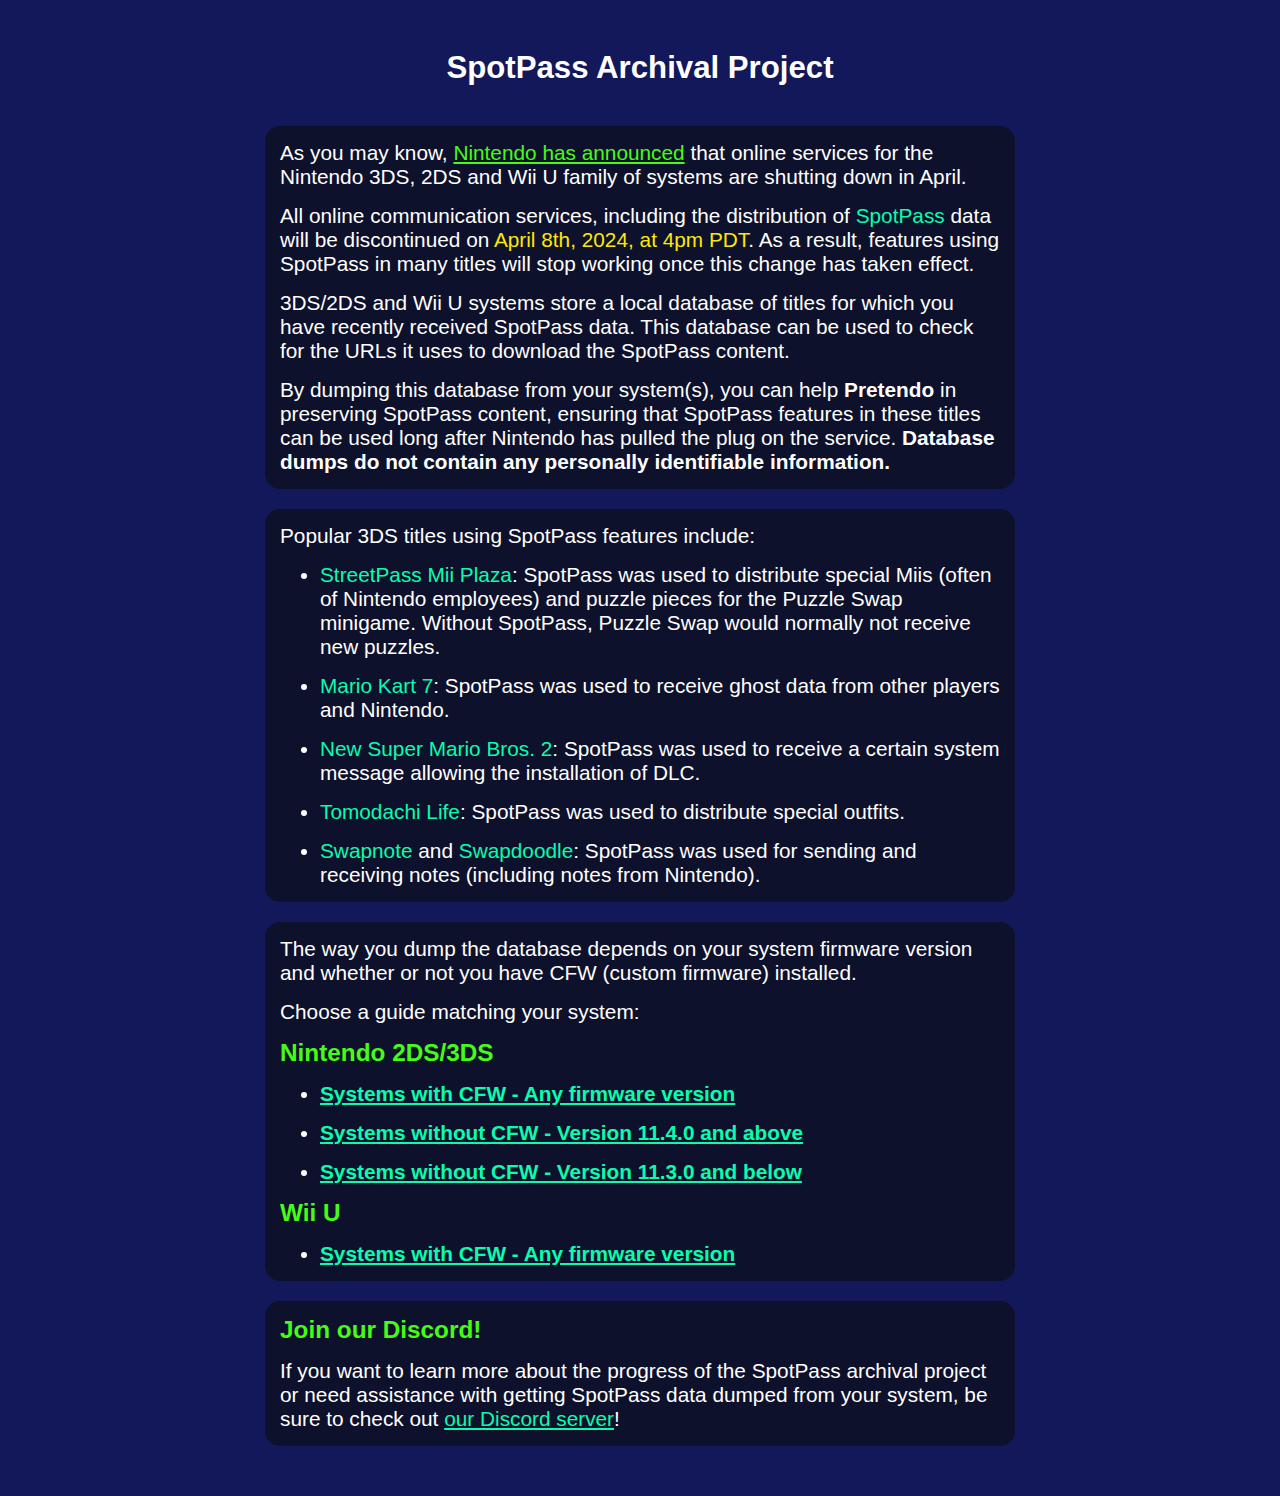
<file: test/index.html>
<!DOCTYPE html>
<html lang="en">
	<head>
		<meta charset="UTF-8"/>
		<meta name="viewport" content="width=device-width, initial-scale=1"/>
		<link rel="stylesheet" href="css/main.css"/>
		<title>SpotPass Archival Project</title>
	</head>

	<body>
		<header class="main-header">
			<h2>SpotPass Archival Project</h2>
		</header>

		<main class="main-container">
			<div class="main-block">
				<p>
					As you may know, <a target="_blank" href="https://en-americas-support.nintendo.com/app/answers/detail/a_id/63227/~/announcement-of-discontinuation-of-online-services-for-nintendo-3ds-and-wii-u">Nintendo has announced</a> that online services for the Nintendo 3DS, 2DS and Wii U family of systems
					are shutting down in April.
				</p>
				<p>
					All online communication services, including the distribution of <span class="blue">SpotPass</span> data will be discontinued on <span class="yellow">April 8th, 2024, at 4pm PDT</span>. As a result, features using SpotPass in many titles will stop working once this change has taken effect.
				</p>
				<p>
					3DS/2DS and Wii U systems store a local database of titles for which you have recently received SpotPass data. This database can be used to check for the URLs it uses to download the SpotPass content.
				</p>
				<p>
					By dumping this database from your system(s), you can help <span class="bold">Pretendo</span> in preserving SpotPass content, ensuring that SpotPass features in these titles can be used long after Nintendo has pulled the plug on the service. <span class="bold">Database dumps do not contain any personally identifiable information.</span>
				</p>
			</div>
			<div class="main-block">
				<p>Popular 3DS titles using SpotPass features include:</p>
				<ul>
					<li><span class="blue">StreetPass Mii Plaza</span>: SpotPass was used to distribute special Miis (often of Nintendo employees) and puzzle pieces for the Puzzle Swap minigame. Without SpotPass, Puzzle Swap would normally not receive new puzzles.</li>
					<li><span class="blue">Mario Kart 7</span>: SpotPass was used to receive ghost data from other players and Nintendo.</li>
					<li><span class="blue">New Super Mario Bros. 2</span>: SpotPass was used to receive a certain system message allowing the installation of DLC.</li>
					<li><span class="blue">Tomodachi Life</span>: SpotPass was used to distribute special outfits.</li>
					<li><span class="blue">Swapnote</span> and <span class="blue">Swapdoodle</span>: SpotPass was used for sending and receiving notes (including notes from Nintendo).</li>
				</ul>
			</div>
			<div class="main-block">
				<p>The way you dump the database depends on your system firmware version and whether or not you have CFW (custom firmware) installed.</p>
				<p>Choose a guide matching your system:</p>
				<h3 class="green">Nintendo 2DS/3DS</h3>
				<ul>
					<li><a class="blue bold" href="/guides/ctr/cfw">Systems with CFW - Any firmware version</a></li>
					<li><a class="blue bold" href="/guides/ctr/mset9">Systems without CFW - Version 11.4.0 and above</a></li>
					<li><a class="blue bold" href="/guides/ctr/soundhax">Systems without CFW - Version 11.3.0 and below</a></li>
				</ul>
				<h3 class="green">Wii U</h3>
				<ul>
					<li><a class="blue bold" href="/guides/wup/cfw">Systems with CFW - Any firmware version</a></li>
				</ul>
			</div>
			<div class="main-block">
				<h3 class="green">Join our Discord!</h3>
				<p>
					If you want to learn more about the progress of the SpotPass archival project or need assistance with getting SpotPass data dumped from your system, be sure to check out <a href="https://discord.gg/wxCEY8MHvh" class="blue underline" target="_blank">our Discord server</a>!
				</p>
			</div>
		</main>

	</body>

</html>
</file>
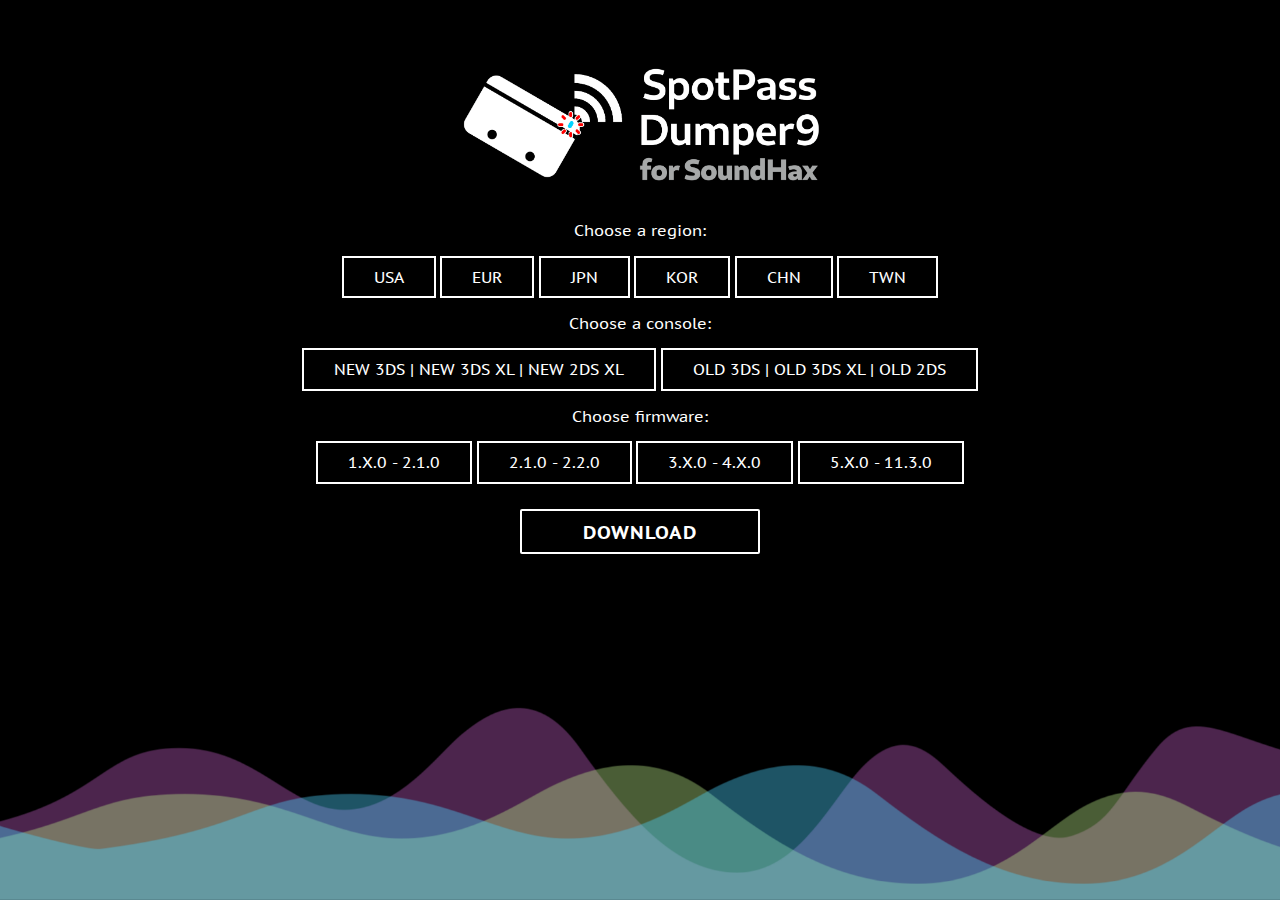
<file: soundhax.html>
<!doctype html>

<html lang="en">
<head>
  <meta charset="utf-8">

  <title>SpotPassDumper9 for Soundhax</title>
  <meta name="description" content="SpotPassDumper9 for Soundhax">
  <meta name="Lois" content="A designer who codes for fun.">
  <link rel="icon"
      type="assets/img/logo"
      href="assets/SpotPassDumper9-icon.png">
  <link rel="stylesheet" href="assets/css/normalize.css">
  <link rel="stylesheet" href="assets/css/styles.css">
  <link href="https://fonts.googleapis.com/css?family=PT+Sans+Caption" rel="stylesheet">
  <!--[if lt IE 9]>
    <script src="https://cdnjs.cloudflare.com/ajax/libs/html5shiv/3.7.3/html5shiv.js"></script>
  <![endif]-->
</head>

<body>
  <def class="logo">
    <img src="assets/SpotPassDumper9-banner-soundhax-alpha-b.png" alt="logo">
  </def>

  <def class="downloads">
    <div class="btn-group region">
      <p>Choose a region:</p>
      <button class="group" id="usa">USA</button>
      <button class="group" id="eur">EUR</button>
      <button class="group" id="jpn">JPN</button>
      <button class="group kct" id="kor">KOR</button>
      <button class="group kct no_n3ds" id="chn">CHN</button>
      <button class="group kct no_n3ds" id="twn">TWN</button>
    </div>
    <div class="btn-group console">
      <p>Choose a console:</p>
      <button class="group" id="n3ds">New 3DS | New 3DS XL | New 2DS XL</button>
      <button class="group" id="o3ds">Old 3DS | Old 3DS XL | Old 2DS</button>
    </div>
    <div class="btn-group firmware">
      <p>Choose firmware:</p>
      <button class="group no_n3ds no_kct" id="pre2">1.X.0 - 2.1.0</button>
      <button class="group no_n3ds no_kct" id="v2.1and2">2.1.0 - 2.2.0</button>
      <button class="group no_n3ds" id="v3.xand4.x">3.X.0 - 4.X.0</button>
      <button class="group" id="post5.0">5.X.0 - 11.3.0</button>
    </div>
    <button id="download" class="round" href="poop">Download</button>
  </def>

  <def class="graphics">
    <img src="assets/img/BottomGraphics.png" alt="bottom graphics">
  </def>
  <script src="assets/js/jquery-3.1.1.min.js"></script>
  <script src="assets/js/scripts.js"></script>
</body>
</html>
</file>
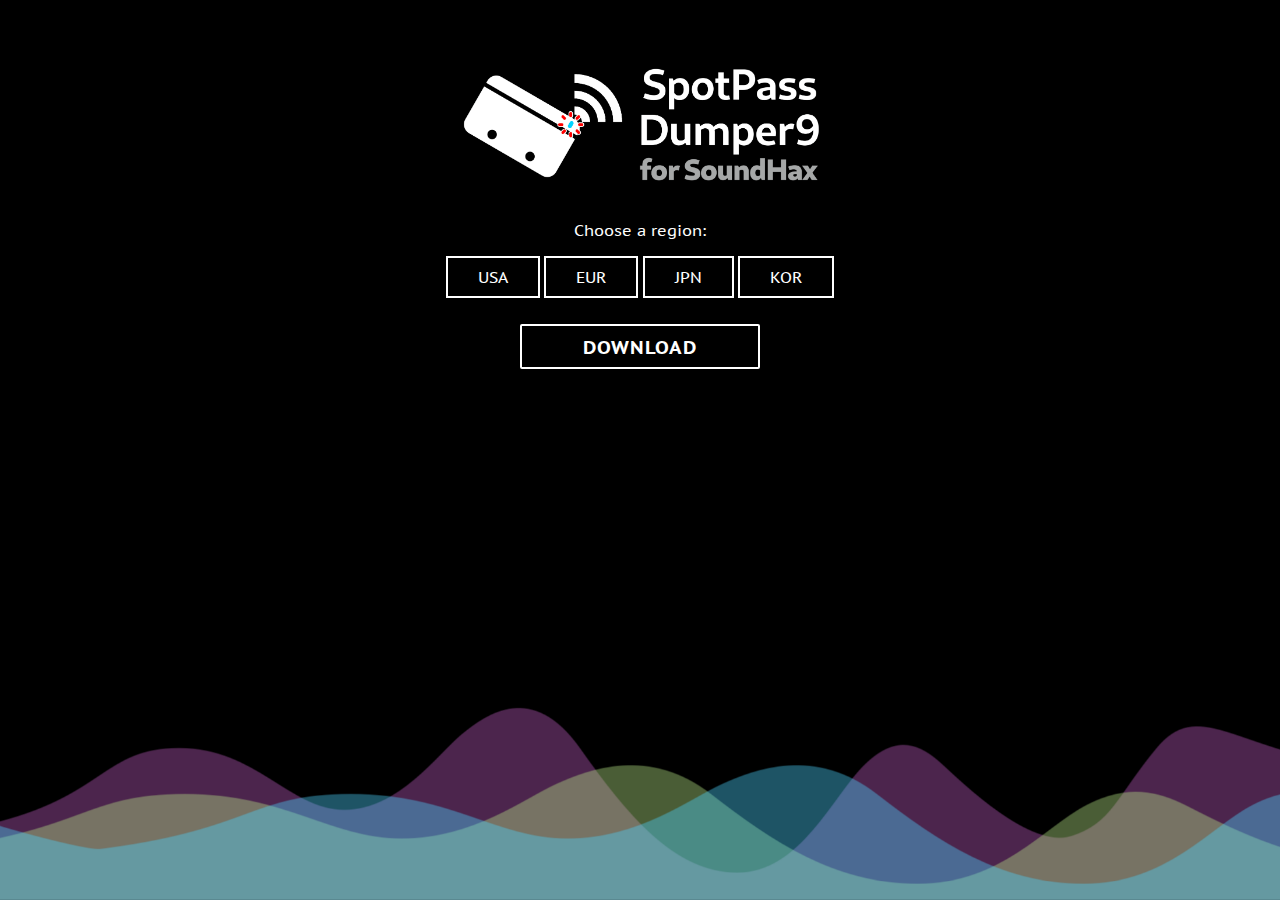
<file: super-skaterhax.html>
<!doctype html>

<html lang="en">
<head>
  <meta charset="utf-8">

  <title>SpotPassDumper9 for Super-SkaterHax</title>
  <meta name="description" content="SpotPassDumper9 for Super-SkaterHax">
  <meta name="Lois" content="A designer who codes for fun.">
  <link rel="icon"
      type="assets/img/logo"
      href="assets/SpotPassDumper9-icon.png">
  <link rel="stylesheet" href="assets/css/normalize.css">
  <link rel="stylesheet" href="assets/css/styles.css">
  <link href="https://fonts.googleapis.com/css?family=PT+Sans+Caption" rel="stylesheet">
  <!--[if lt IE 9]>
    <script src="https://cdnjs.cloudflare.com/ajax/libs/html5shiv/3.7.3/html5shiv.js"></script>
  <![endif]-->
</head>

<body>
  <def class="logo">
    <img src="assets/SpotPassDumper9-banner-soundhax-alpha-b.png" alt="logo">
  </def>

  <def class="downloads">
    <div class="btn-group region">
      <p>Choose a region:</p>
      <button class="group usa" id="usa">USA</button>
      <button class="group eur" id="eur">EUR</button>
      <button class="group jpn" id="jpn">JPN</button>
      <button class="group kor" id="kor">KOR</button>
    </div>
    <div class="btn-group firmware">
      <p class="group firmware usa_only eur_only jpn_only kor_only" style="display: none;">Choose firmware:</p>
      <button class="group usa_only kor_only" id="11.15.0-11.16.0" style="display: none;">11.15.0 - 11.16.0</button>
      <button class="group usa_only" id="11.17.0" style="display: none;">11.17.0</button>
      <button class="group eur_only jpn_only" id="11.15.0-11.17.0" style="display: none;">11.15.0 - 11.17.0</button>
    </div>
    <button id="download" class="round" href="poop">Download</button>
  </def>

  <def class="graphics">
    <img src="assets/img/BottomGraphics.png" alt="bottom graphics">
  </def>
  <script src="assets/js/jquery-3.1.1.min.js"></script>
  <script src="assets/js/scripts_skater.js"></script>

</body>
</html>
</file>
<file: test/css/main.css>
.roboto-thin {
  font-family: "Roboto", sans-serif;
  font-weight: 100;
  font-style: normal;
  src: url('/font/Roboto-Thin.ttf') format('truetype');
}

.roboto-light {
  font-family: "Roboto", sans-serif;
  font-weight: 300;
  font-style: normal;
  src: url('/font/Roboto-Light.ttf') format('truetype');
}

.roboto-regular {
  font-family: "Roboto", sans-serif;
  font-weight: 400;
  font-style: normal;
  src: url('/font/Roboto-Regular.ttf') format('truetype');
}

.roboto-medium {
  font-family: "Roboto", sans-serif;
  font-weight: 500;
  font-style: normal;
  src: url('/font/Roboto-Medium.ttf') format('truetype');
}

.roboto-bold {
  font-family: "Roboto", sans-serif;
  font-weight: 700;
  font-style: normal;
  src: url('/font/Roboto-Bold.ttf') format('truetype');
}

.roboto-black {
  font-family: "Roboto", sans-serif;
  font-weight: 900;
  font-style: normal;
  src: url('/font/Roboto-Black.ttf') format('truetype');
}

.roboto-thin-italic {
  font-family: "Roboto", sans-serif;
  font-weight: 100;
  font-style: italic;
  src: url('/font/Roboto-ThinItalic.ttf') format('truetype');
}

.roboto-light-italic {
  font-family: "Roboto", sans-serif;
  font-weight: 300;
  font-style: italic;
  src: url('/font/Roboto-LightItalic.ttf') format('truetype');
}

.roboto-regular-italic {
  font-family: "Roboto", sans-serif;
  font-weight: 400;
  font-style: italic;
  src: url('/font/Roboto-Italic.ttf') format('truetype');
}

.roboto-medium-italic {
  font-family: "Roboto", sans-serif;
  font-weight: 500;
  font-style: italic;
  src: url('/font/Roboto-MediumItalic.ttf') format('truetype');
}

.roboto-bold-italic {
  font-family: "Roboto", sans-serif;
  font-weight: 700;
  font-style: italic;
  src: url('/font/Roboto-BoldItalic.ttf') format('truetype');
}

.roboto-black-italic {
  font-family: "Roboto", sans-serif;
  font-weight: 900;
  font-style: italic;
  src: url('/font/Roboto-BlackItalic.ttf') format('truetype');
}

:root {
	--font-size: 1.3em;
	--green: #44fc16;
	--dark-green: #1c8202;
	--blue: #0afcaf;
	--orange: #fc870a;
	--yellow: #fce80a;
	--red: #b20202;
	--dark-red: #540000;

	--bg: #121859;
	--fg: #0e112b;
}

* { box-sizing: border-box; }

p, a, li, div, span, ul, ol, h1, h2, h3, h4, h5, h6, select, option, input {
	font-family: "Roboto", sans-serif;
	margin: 0;
}

p > a, li > a { color: var(--green); }

li { margin-bottom: 15px; }
li:last-child { margin-bottom: 0 !important; }
li ul, li ol {
	padding-top: 10px;
}

ul, ol { margin: 0; }
ul { list-style: disc; }

code {
	background-color: black;
	border: 1px solid white;
	border-radius: 4px;
	display: inline-block;
	padding: 2px;
	color: white;
}

html {
	width: 100%;
	padding: 50px 15px;
}

body {
	background-color: var(--bg);
	display: flex;
	flex-direction: column;
	align-items: center;
	width: 100%;
	margin: 0;
	color: white;
	font-size: var(--font-size);
}

main:has(+ footer) { margin-bottom: 20px; }

.hidden { display: none !important; }

.center { align-self: center; }
.bold { font-weight: bold; }
.italic { font-style: italic; }
.underline { text-decoration: underline; }

.yellow { color: var(--yellow); }
.orange { color: var(--orange); }
.blue { color: var(--blue); }
.green { color: var(--green); }
.white { color: white; }

.main-header { margin-bottom: 40px; }

.main-container {
	display: flex;
	flex-direction: column;
	width: 60%;
}

.main-container > .main-block:last-child { margin-bottom: 0 !important; }

.main-block {
	display: flex;
	flex-direction: column;
	align-items: flex-start;
	width: 100%;
	margin-bottom: 20px;
	padding: 15px;
	border-radius: 15px;
	background-color: var(--fg);
}

.main-block > * { margin-bottom: 15px; }
.main-block > *:last-child { margin-bottom: 0 !important; }

.spacer {
	width: 95%;
	align-self: center;
	height: 0px;
	margin: 25px 0px;
	border: 1px solid white;
}

.spacer + * { margin-top: 0 !important; }
*:has(+ .spacer) { margin-bottom: 0 !important; }

#submit-link { align-self: end; }

@media screen and (max-width: 1200px) {
	.main-container { width: 100%; }
}
</file>
<file: assets/css/styles.css>
body {
    background-color: black;
}

.logo img{
    margin-left: auto;
    margin-right: auto;
    width: 30%;
    display: block;
    padding-top: 4%;
}

.text img {
    margin-left: auto;
    margin-right: auto;
    width: 30%;
    display: block;
    padding-top: 5%;
}

.graphics img{
    position:fixed;
    bottom:0px;
    margin-left: auto;
    margin-right: auto;
    width: 100%;
    z-index: -99;
}

/*.downloads {
  padding-top: 5%;
}*/


button.donate {
  margin-top: 10px;
  font-weight: 700;
  font-size: 1.2rem;
  word-spacing: 30px;
  background-color: #FFFFFF;
  text-align: center;
  border:none;
  letter-spacing: 1px;
  margin-left: auto;
  margin-right: auto;
  display: flex;
  justify-content: center;
  width:240px;
  color: black;
  min-width: 200px;
}

p {
  font-family: 'PT Sans Caption', sans-serif;
  color: white;
}
button {
  font-family: 'PT Sans Caption', sans-serif;
  text-transform: uppercase;
  padding-top: 10px;
  padding-right: 30px;
  padding-bottom: 10px;
  padding-left: 30px;
  cursor: pointer;
}
.btn-group.region {
  margin-left: auto;
  margin-right: auto;
  text-align: center;
  margin-top: 2%;
}

.btn-group.console {
  margin-left: auto;
  margin-right: auto;
  text-align: center;
}

.btn-group.firmware {
  margin-left: auto;
  margin-right: auto;
  text-align: center; 
}

button.group{
  border: solid 2px;
  border-color: white;
  background-color: rgba(0,0,0,0);
  color: white;
  margin: 0;
}
button.group:hover {
  background-color: #333333;
}

button.group.selected{
  background-color: #FFFFFF;
  color: black;
}

button#download{
  margin-top: 2%
}

button#download.active{
  background-color: #FFFFFF;
  color: black;
}

button#download{
  font-weight: 700;
  color: white;
  font-size: 1.2rem;
  background-color: rgba(0,0,0,0);
  border:solid 2px;
  border-color: white;
  letter-spacing: 1px;
  margin-left: auto;
  margin-right: auto;
  display: flex;
  justify-content: center;
  width:240px;
  text-align: center;
  min-width: 200px;
  height: 45px;
}

.round {
  border-radius: 2px;
}

@media only screen and (max-width: 1024px) and (-webkit-min-device-pixel-ratio: 3) {
  .logo img{
    margin-left: auto;
    margin-right: auto;
    width: 80%;
    display: block;
    padding-top: 4%;
  }

  .text img {
    margin-left: auto;
    margin-right: auto;
    width: 80%;
    display: block;
    padding-top: 5%;
  }

  .graphics img{
    position:fixed;
    bottom:0px;
    margin-left: auto;
    margin-right: auto;
    width: 100%;
    z-index: -99;
  }
  p {
    font-size: 50px;
  }

  button {
    font-family: 'PT Sans Caption', sans-serif;
    text-transform: uppercase;
    font-size: 50px;
    padding-top: 20px;
    padding-right: 40px;
    padding-bottom: 20px;
    padding-left: 40px;
  }
  button.group{
    border: solid 5px;
    border-color: white;
    background-color: rgba(0,0,0,0);
    color: white;
    margin: 0;
  }
 div.downloads {
    margin-top: 15%
  }

  button#download{
    padding-top: 20px;
    padding-right: 40px;
    padding-bottom: 70px;
    padding-left: 40px;
    font-weight: 700;
    color: white;
    font-size: 50px;
    background-color: rgba(0,0,0,0);
    border:solid 5px;
    border-color: white;
    margin-left: 20%;
    margin-right: 20%;
    display: flex;
    justify-content: center;
    width:60%;
    text-align: center;
  }
  button#download.active{
    background-color: #FFFFFF;
    color: black;
  }
  button.donate {
    margin-top: 30px;
    font-weight: 700;
    font-size: 50px;
    word-spacing: 30px;
    background-color: #FFFFFF;
    text-align: center;
    border:none;
    letter-spacing: 1px;
    margin-left: auto;
    margin-right: auto;
    display: flex;
    justify-content: center;
    width: 60%;
    color: black;
  }
}
</file>
